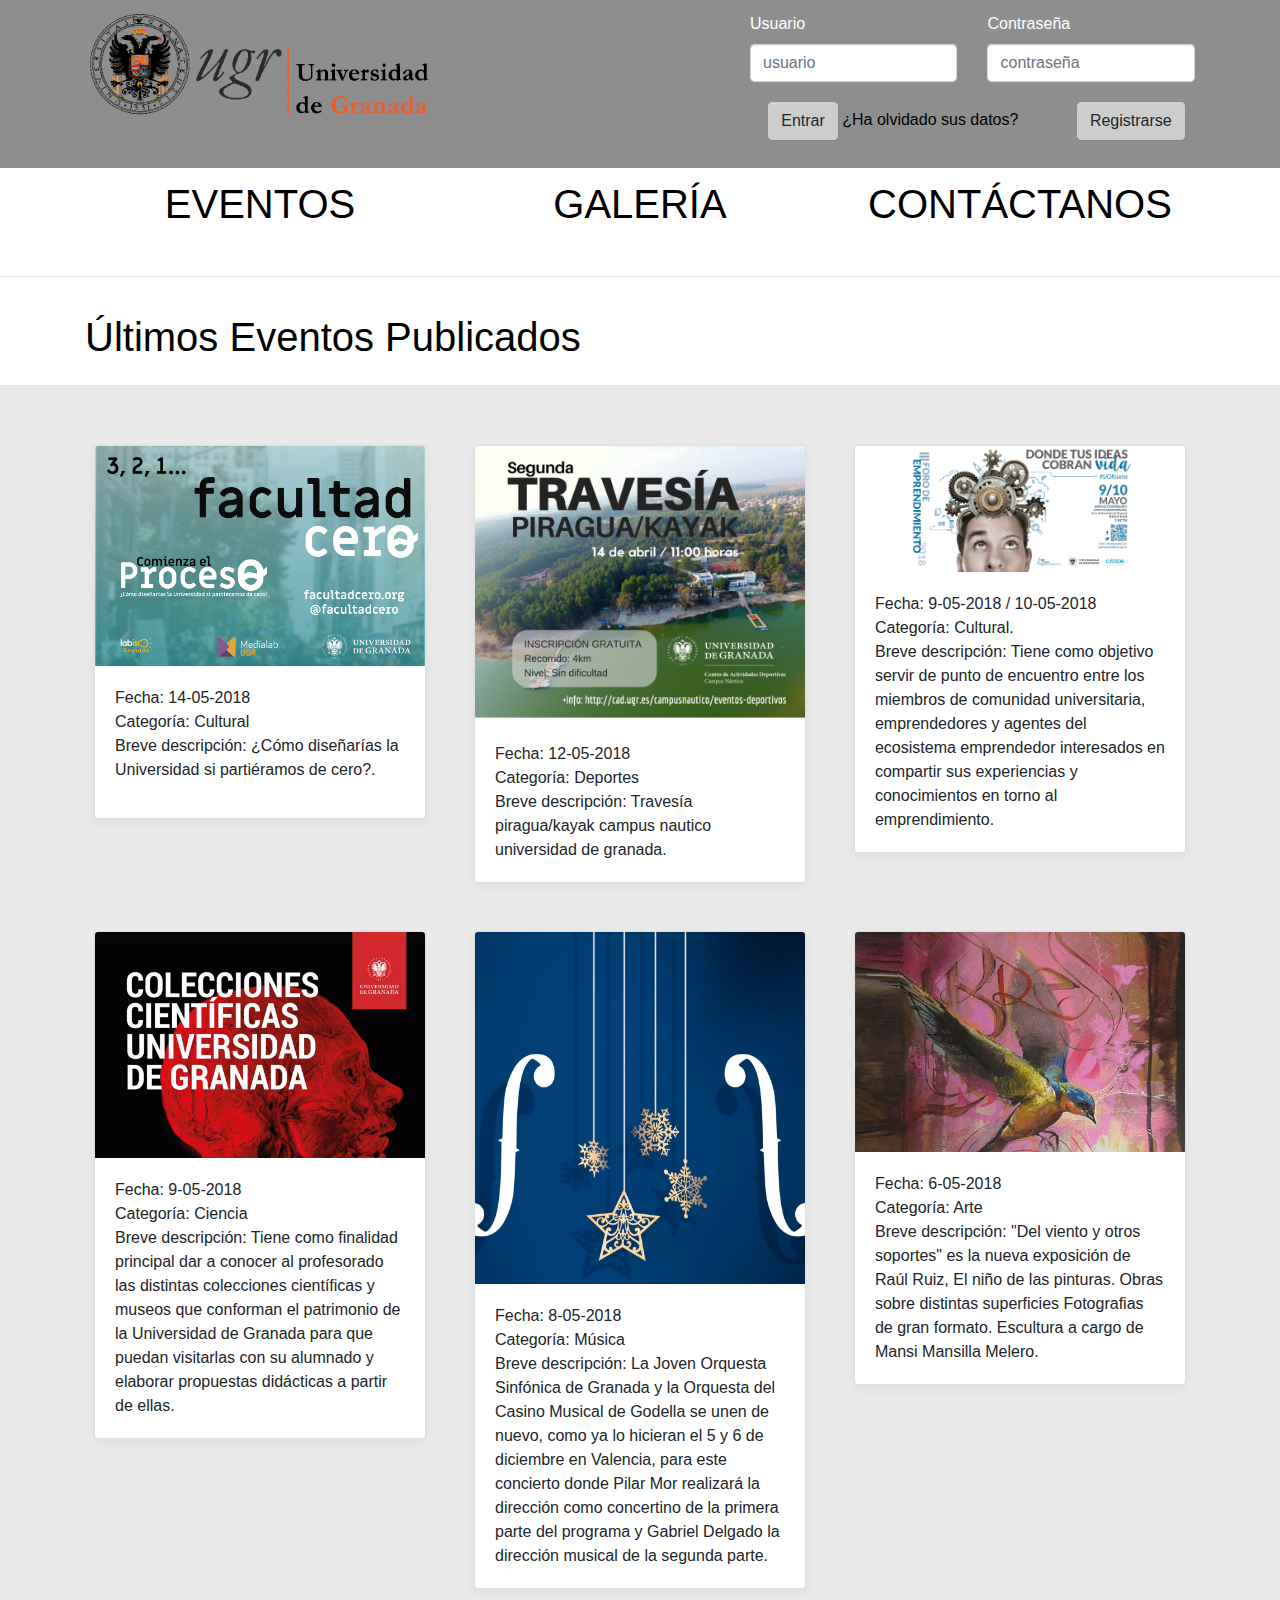
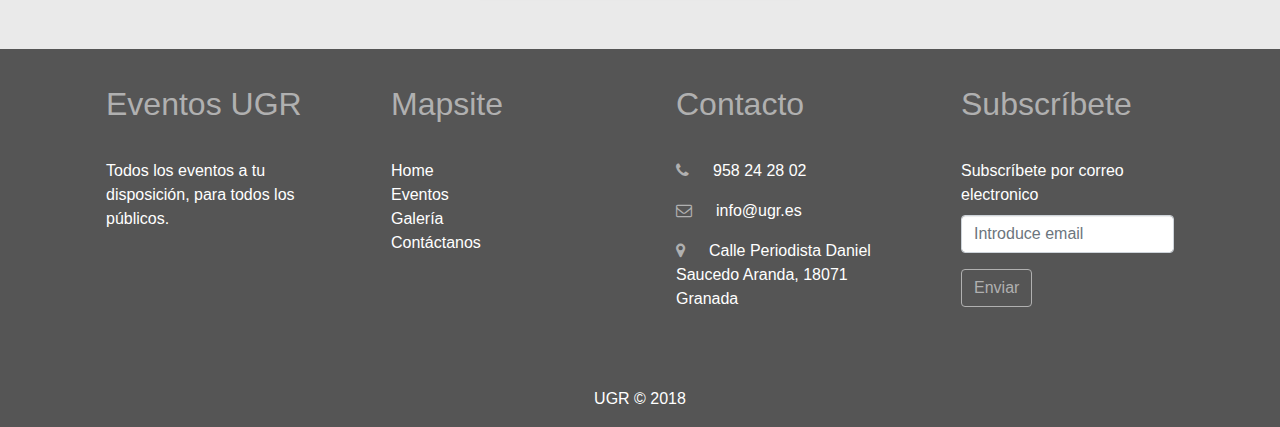
<file: index.html>
<!DOCTYPE html>
<html>

<head>
  <meta charset="utf-8">
  <meta name="viewport" content="width=device-width, initial-scale=1">
  <!-- PAGE settings -->
  <link rel="icon" href="https://templates.pingendo.com/assets/Pingendo_favicon.ico">
  <title>Eventos UGR</title>
  <meta name="description" content="Eventos UGR">
  <meta name="keywords" content="Eventos UGR ">
  <meta name="author" content="Equipo Puntarrón">
  <!-- CSS dependencies -->
  <link rel="stylesheet" href="https://cdnjs.cloudflare.com/ajax/libs/font-awesome/4.7.0/css/font-awesome.min.css" type="text/css">
  <link rel="stylesheet" href="wireframe.css"> </head>

<body>
  <div class="collapse bg-dark" id="navbarHeader">
    <div class="container">
      <div class="row">
        <div class="col-md-7 py-4">
          <h4>About</h4>
          <p class="text-info">Lorem ipsum dolor sit amet, consectetur adipiscing elit, sed do eiusmod tempor incididunt ut labore et dolore magna aliqua. Ut enim ad minim veniam, quis nostrud exercitation ullamco laboris nisi ut aliquip ex ea commodo consequat.</p>
        </div>
        <div class="col-md-3 offset-md-1 py-4">
          <h4>Contact</h4>
          <ul class="list-unstyled">
            <li>
              <a href="#" class="text-secondary">Follow on Twitter</a>
            </li>
            <li>
              <a href="#" class="text-secondary">Like on Facebook</a>
            </li>
            <li>
              <a href="#" class="text-secondary">Email me</a>
            </li>
          </ul>
        </div>
      </div>
    </div>
  </div>
  <div class="navbar navbar-dark bg-info">
    <div class="container d-flex justify-content-between">
      <div class="row">
        <div class="col-md-4">
          <a href="./index.html"><img class="img-fluid d-block" src="./assets/styleguide/logo.gif"> </a>
        </div>
        <div class="col-md-3"></div>
        <div class="col-md-5">
          <form class="row">
            <div class="form-group col-md-6">
              <label>Usuario</label>
              <input type="email" class="form-control" placeholder="usuario">
              <small class="form-text text-muted"></small>
            </div>
            <div class="form-group col-md-6">
              <label>Contraseña</label>
              <input type="password" class="form-control" placeholder="contraseña"> </div>
            <div class="form-group text-center col-md-8 p-0">
              <button type="submit" class="btn btn-primary">Entrar</button>
              <a href="#">¿Ha olvidado sus datos?</a>
            </div>
            <div class="form-group text-center col-md-4 p-0">
              <a class="btn btn-primary" href="#">Registrarse</a>
            </div>
          </form>
        </div>
      </div>
    </div>
  </div>
  <div class="m-0 p-0">
    <div class="container">
      <div class="row">
        <div class="col-md-4">
          <h1 class="text-center p-2 navegacion">
            <a href="./eventos.html">EVENTOS</a>
          </h1>
        </div>
        <div class="col-md-4">
          <h1 class="text-center p-2 navegacion">
            <a href="./galeria.html">GALERÍA</a>
          </h1>
        </div>
        <div class="col-md-4">
          <h1 class="text-center p-2 navegacion">
            <a href="./contacto.html" class="">CONTÁCTANOS</a>
          </h1>
        </div>
      </div>
    </div>
  </div>
  <hr>
  <div class="p-2">
    <div class="container">
      <div class="row">
        <div class="col-md-12">
          <h1 class="">Últimos Eventos Publicados</h1>
        </div>
      </div>
    </div>
  </div>
  <div class="py-4 bg-light">
    <div class="container">
      <div class="row">
        <div class="col-md-4 p-3">
          <div class="card box-shadow">
            <img class="card-img-top" src="images/3-Blog-Facultad-Cero-3.png">
            <div class="card-body">
              <p class="">
                <b>Fecha:</b> 14-05-2018
                <br>
                <b>Categoría:</b> Cultural
                <br>
                <b>Breve descripción:</b> ¿Cómo diseñarías la Universidad si partiéramos de cero?.</p>
            </div>
          </div>
        </div>
        <div class="col-md-4 p-3">
          <div class="card box-shadow">
            <img class="card-img-top" src="images/travesia.png">
            <div class="card-body">
              <p class="card-text">
                <b>Fecha:</b> 12-05-2018
                <br>
                <b>Categoría:</b> Deportes
                <br>
                <b>Breve descripción:</b> Travesía piragua/kayak campus nautico universidad de granada.</p>
            </div>
          </div>
        </div>
        <div class="col-md-4 p-3">
          <div class="card box-shadow">
            <img class="card-img-top" src="images/emprendimiento.jpg">
            <div class="card-body">
              <p class="card-text">
                <b>Fecha:</b> 9-05-2018 / 10-05-2018
                <br>
                <b>Categoría:</b> Cultural.
                <br>
                <b>Breve descripción:</b> Tiene como objetivo servir de punto de encuentro entre los miembros de comunidad universitaria, emprendedores y agentes del ecosistema emprendedor interesados en compartir sus experiencias y conocimientos en torno
                al emprendimiento.</p>
            </div>
          </div>
        </div>
        <div class="col-md-4 p-3">
          <div class="card box-shadow">
            <img class="card-img-top" src="images/colecciones-web-2.jpg">
            <div class="card-body">
              <p class="card-text">
                <b>Fecha:</b> 9-05-2018
                <br>
                <b>Categoría:</b> Ciencia
                <br>
                <b>Breve descripción:</b> Tiene como finalidad principal dar a conocer al profesorado las distintas colecciones científicas y museos que conforman el patrimonio de la Universidad de Granada para que puedan visitarlas con su alumnado y elaborar
                propuestas didácticas a partir de ellas.</p>
            </div>
          </div>
        </div>
        <div class="col-md-4 p-3">
          <div class="card box-shadow">
            <img class="card-img-top" src="images/concierto.jpg">
            <div class="card-body">
              <p class="card-text">
                <b>Fecha:</b> 8-05-2018
                <br>
                <b>Categoría:</b> Música
                <br>
                <b>Breve descripción:</b> La Joven Orquesta Sinfónica de Granada y la Orquesta del Casino Musical de Godella se unen de nuevo, como ya lo hicieran el 5 y 6 de diciembre en Valencia, para este concierto donde Pilar Mor realizará la dirección
                como concertino de la primera parte del programa y Gabriel Delgado la dirección musical de la segunda parte.</p>
            </div>
          </div>
        </div>
        <div class="col-md-4 p-3">
          <div class="card box-shadow">
            <img class="card-img-top" src="images/g21985.jpg">
            <div class="card-body">
              <p class="card-text">
                <b>Fecha:</b> 6-05-2018
                <br>
                <b>Categoría:</b> Arte
                <br>
                <b>Breve descripción:</b> "Del viento y otros soportes" es la nueva exposición de Raúl Ruiz, El niño de las pinturas. Obras sobre distintas superficies Fotografias de gran formato. Escultura a cargo de Mansi Mansilla Melero.</p>
            </div>
          </div>
        </div>
      </div>
    </div>
  </div>
  <div class="bg-dark text-white">
    <div class="container">
      <div class="row">
        <div class="p-4 col-md-3">
          <h2 class="mb-4 text-secondary">Eventos UGR</h2>
          <p class="text-white">Todos los eventos a tu disposición, para todos los públicos.</p>
        </div>
        <div class="p-4 col-md-3">
          <h2 class="mb-4 text-secondary">Mapsite</h2>
          <ul class="list-unstyled">
            <a href="./index.html" class="text-white">Home</a>
            <br>
            <a href="./eventos.html" class="text-white">Eventos</a>
            <br>
            <a href="./galeria.html" class="text-white">Galería</a>
            <br>
            <a href="./contacto.html" class="text-white">Contáctanos</a>
          </ul>
        </div>
        <div class="p-4 col-md-3">
          <h2 class="mb-4 text-secondary">Contacto</h2>
          <p>
            <a href="tel:+246 - 542 550 5462" class="text-white">
              <i class="fa d-inline mr-3 text-secondary fa-phone"></i>958 24 28 02</a>
          </p>
          <p>
            <a href="mailto:info@pingendo.com" class="text-white">
              <i class="fa d-inline mr-3 text-secondary fa-envelope-o"></i>i</a>nfo@ugr.es</p>
          <p>
            <a href="https://goo.gl/maps/AUq7b9W7yYJ2" class="text-white" target="_blank">
              <i class="fa d-inline mr-3 fa-map-marker text-secondary"></i>Calle Periodista Daniel Saucedo Aranda, 18071 Granada</a>
          </p>
        </div>
        <div class="p-4 col-md-3">
          <h2 class="mb-4 text-secondary">Subscríbete</h2>
          <form>
            <fieldset class="form-group text-white">
              <label for="exampleInputEmail1">Subscríbete por correo electronico</label>
              <input type="email" class="form-control" placeholder="Introduce email"> </fieldset>
            <button type="submit" class="btn btn-outline-secondary">Enviar</button>
          </form>
        </div>
      </div>
      <div class="row">
        <div class="col-md-12 mt-3">
          <p class="text-center text-white">UGR © 2018</p>
        </div>
      </div>
    </div>
  </div>
  <script src="https://code.jquery.com/jquery-3.2.1.slim.min.js" integrity="sha384-KJ3o2DKtIkvYIK3UENzmM7KCkRr/rE9/Qpg6aAZGJwFDMVNA/GpGFF93hXpG5KkN" crossorigin="anonymous"></script>
  <script src="https://cdnjs.cloudflare.com/ajax/libs/popper.js/1.12.9/umd/popper.min.js" integrity="sha384-ApNbgh9B+Y1QKtv3Rn7W3mgPxhU9K/ScQsAP7hUibX39j7fakFPskvXusvfa0b4Q" crossorigin="anonymous"></script>
  <script src="https://maxcdn.bootstrapcdn.com/bootstrap/4.0.0/js/bootstrap.min.js" integrity="sha384-JZR6Spejh4U02d8jOt6vLEHfe/JQGiRRSQQxSfFWpi1MquVdAyjUar5+76PVCmYl" crossorigin="anonymous"></script>
</body>

</html>
</file>
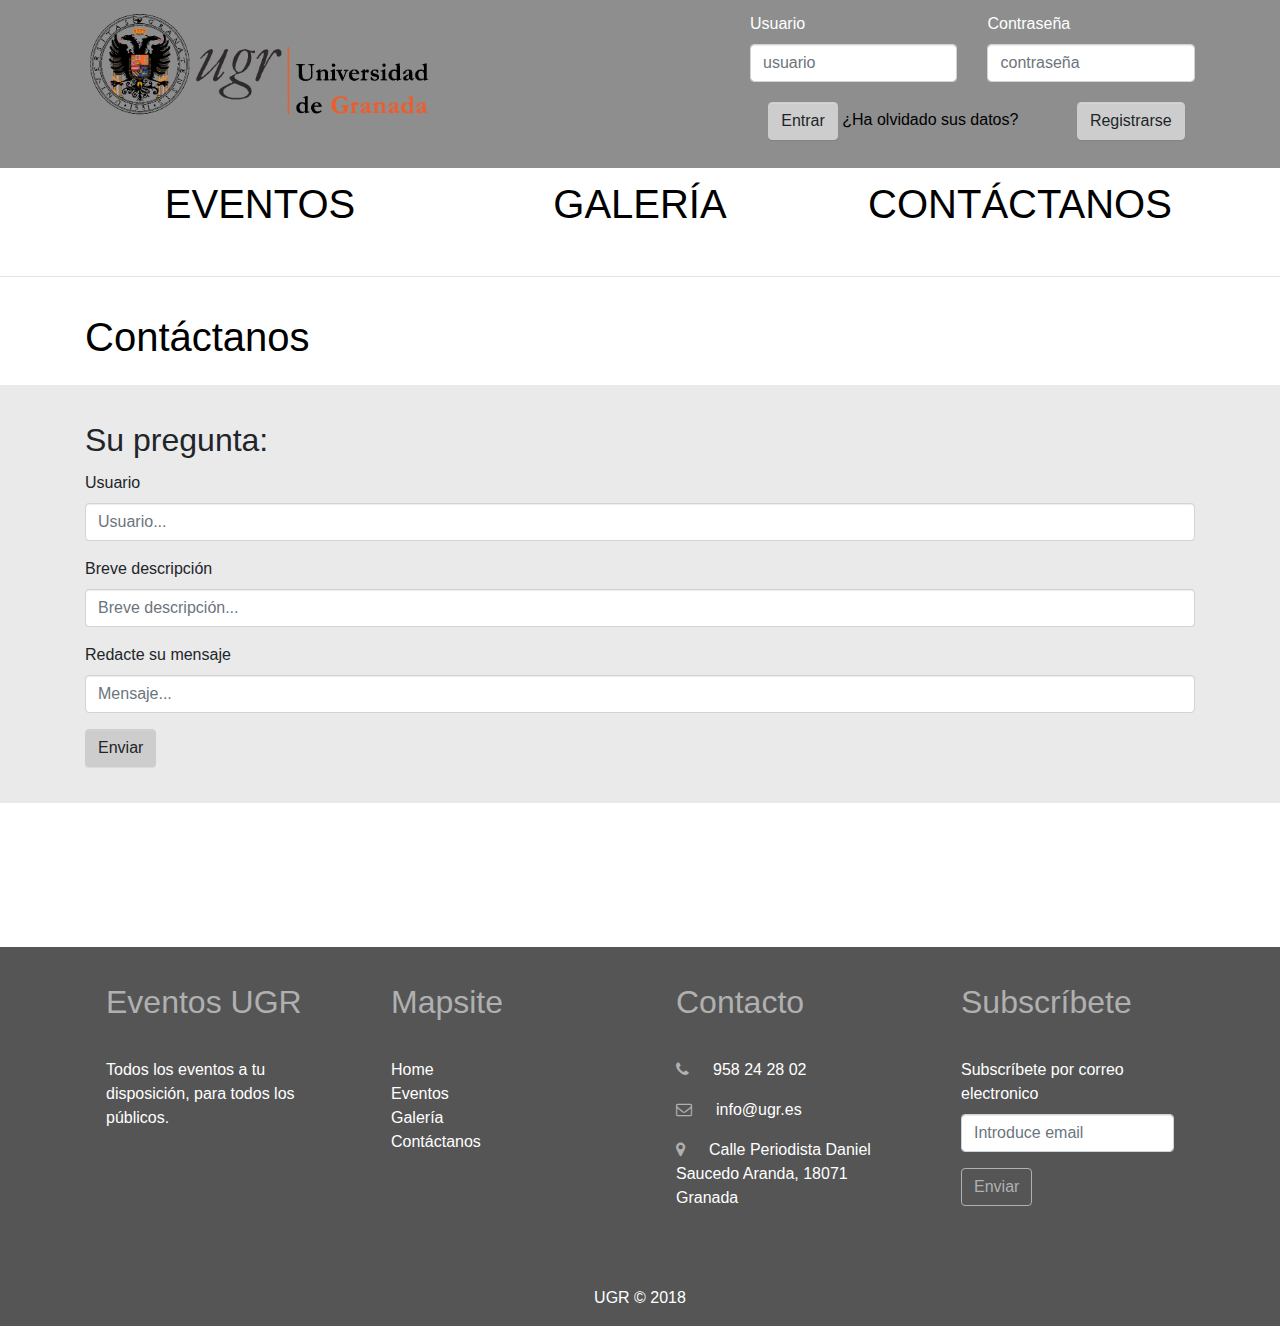
<file: contacto.html>
<!DOCTYPE html>
<html>

<head>
  <meta charset="utf-8">
  <meta name="viewport" content="width=device-width, initial-scale=1">
  <!-- PAGE settings -->
  <link rel="icon" href="http://masteres.ugr.es/ugrme/pages/logougr/!">
  <title>Contacto</title>
  <meta name="description" content="Eventos UGR">
  <meta name="keywords" content="Eventos UGR ">
  <meta name="author" content="Equipo Puntarrón">
  <!-- CSS dependencies -->
  <link rel="stylesheet" href="https://cdnjs.cloudflare.com/ajax/libs/font-awesome/4.7.0/css/font-awesome.min.css" type="text/css">
  <link rel="stylesheet" href="wireframe.css"> </head>

<body>
  <div class="collapse bg-dark" id="navbarHeader">
    <div class="container">
      <div class="row">
        <div class="col-md-7 py-4">
          <h4>About</h4>
          <p class="text-info">Lorem ipsum dolor sit amet, consectetur adipiscing elit, sed do eiusmod tempor incididunt ut labore et dolore magna aliqua. Ut enim ad minim veniam, quis nostrud exercitation ullamco laboris nisi ut aliquip ex ea commodo consequat.</p>
        </div>
        <div class="col-md-3 offset-md-1 py-4">
          <h4>Contact</h4>
          <ul class="list-unstyled">
            <li>
              <a href="#" class="text-secondary">Follow on Twitter</a>
            </li>
            <li>
              <a href="#" class="text-secondary">Like on Facebook</a>
            </li>
            <li>
              <a href="#" class="text-secondary">Email me</a>
            </li>
          </ul>
        </div>
      </div>
    </div>
  </div>
    <div class="navbar navbar-dark bg-info">
    <div class="container d-flex justify-content-between">
      <div class="row">
        <div class="col-md-4">
          <a href="./index.html"><img class="img-fluid d-block" src="./assets/styleguide/logo.gif"> </a>
        </div>
        <div class="col-md-3"></div>
        <div class="col-md-5">
          <form class="row">
            <div class="form-group col-md-6">
              <label>Usuario</label>
              <input type="email" class="form-control" placeholder="usuario">
              <small class="form-text text-muted"></small>
            </div>
            <div class="form-group col-md-6">
              <label>Contraseña</label>
              <input type="password" class="form-control" placeholder="contraseña"> </div>
            <div class="form-group text-center col-md-8 p-0">
              <button type="submit" class="btn btn-primary">Entrar</button>
              <a href="#">¿Ha olvidado sus datos?</a>
            </div>
            <div class="form-group text-center col-md-4 p-0">
              <a class="btn btn-primary" href="#">Registrarse</a>
            </div>
          </form>
        </div>
      </div>
    </div>
  </div>
  <div class="m-0 p-0">
    <div class="container">
      <div class="row">
        <div class="col-md-4">
          <h1 class="text-center p-2 navegacion">
            <a href="./eventos.html">EVENTOS</a>
          </h1>
        </div>
        <div class="col-md-4">
          <h1 class="text-center p-2 navegacion">
            <a href="./galeria.html">GALERÍA</a>
          </h1>
        </div>
        <div class="col-md-4">
          <h1 class="text-center p-2 navegacion">
            <a href="./contacto.html" class="">CONTÁCTANOS</a>
          </h1>
        </div>
      </div>
    </div>
  </div>
  <hr>
  <div class="p-2">
    <div class="container">
      <div class="row">
        <div class="col-md-12">
          <h1 class="">Contáctanos</h1>
        </div>
      </div>
    </div>
  </div>
  <div class="bg-light py-4">
    <div class="container">
      <div class="row">
        <div class="col-md-12">
          <h2 class="">Su pregunta:</h2>
        </div>
      </div>
      <div class="row">
        <div class="col-md-12">
          <form class="">
            <div class="form-group">
              <label>Usuario</label>
              <input type="text" class="form-control" placeholder="Usuario..." required="required"> </div>
            <div class="form-group">
              <label>Breve descripción</label>
              <input type="text" class="form-control" placeholder="Breve descripción..."> </div>
            <div class="form-group">
              <label>Redacte su mensaje</label>
              <input type="text" class="form-control" placeholder="Mensaje..."> </div>
            <button type="enviar" class="btn btn-primary">Enviar</button>
          </form>
        </div>
      </div>
    </div>
  </div>
  <div class="py-5">
    <div class="container"> </div>
  </div>
  <div class="bg-dark text-white">
    <div class="container">
      <div class="row">
        <div class="p-4 col-md-3">
          <h2 class="mb-4 text-secondary">Eventos UGR</h2>
          <p class="text-white">Todos los eventos a tu disposición, para todos los públicos.</p>
        </div>
        <div class="p-4 col-md-3">
          <h2 class="mb-4 text-secondary">Mapsite</h2>
          <ul class="list-unstyled">
            <a href="./index.html" class="text-white">Home</a>
            <br>
            <a href="./eventos.html" class="text-white">Eventos</a>
            <br>
            <a href="./galeria.html" class="text-white">Galería</a>
            <br>
            <a href="./contacto.html" class="text-white">Contáctanos</a>
          </ul>
        </div>
        <div class="p-4 col-md-3">
          <h2 class="mb-4 text-secondary">Contacto</h2>
          <p>
            <a href="tel:+246 - 542 550 5462" class="text-white">
              <i class="fa d-inline mr-3 text-secondary fa-phone"></i>958 24 28 02</a>
          </p>
          <p>
            <a href="mailto:info@pingendo.com" class="text-white">
              <i class="fa d-inline mr-3 text-secondary fa-envelope-o"></i>i</a>nfo@ugr.es</p>
          <p>
            <a href="https://goo.gl/maps/AUq7b9W7yYJ2" class="text-white" target="_blank">
              <i class="fa d-inline mr-3 fa-map-marker text-secondary"></i>Calle Periodista Daniel Saucedo Aranda, 18071 Granada</a>
          </p>
        </div>
        <div class="p-4 col-md-3">
          <h2 class="mb-4 text-secondary">Subscríbete</h2>
          <form>
            <fieldset class="form-group text-white">
              <label for="exampleInputEmail1">Subscríbete por correo electronico</label>
              <input type="email" class="form-control" placeholder="Introduce email"> </fieldset>
            <button type="submit" class="btn btn-outline-secondary">Enviar</button>
          </form>
        </div>
      </div>
      <div class="row">
        <div class="col-md-12 mt-3">
          <p class="text-center text-white">UGR © 2018</p>
        </div>
      </div>
    </div>
  </div>
  <script src="https://code.jquery.com/jquery-3.2.1.slim.min.js" integrity="sha384-KJ3o2DKtIkvYIK3UENzmM7KCkRr/rE9/Qpg6aAZGJwFDMVNA/GpGFF93hXpG5KkN" crossorigin="anonymous"></script>
  <script src="https://cdnjs.cloudflare.com/ajax/libs/popper.js/1.12.9/umd/popper.min.js" integrity="sha384-ApNbgh9B+Y1QKtv3Rn7W3mgPxhU9K/ScQsAP7hUibX39j7fakFPskvXusvfa0b4Q" crossorigin="anonymous"></script>
  <script src="https://maxcdn.bootstrapcdn.com/bootstrap/4.0.0/js/bootstrap.min.js" integrity="sha384-JZR6Spejh4U02d8jOt6vLEHfe/JQGiRRSQQxSfFWpi1MquVdAyjUar5+76PVCmYl" crossorigin="anonymous"></script>
</body>

</html>
</file>
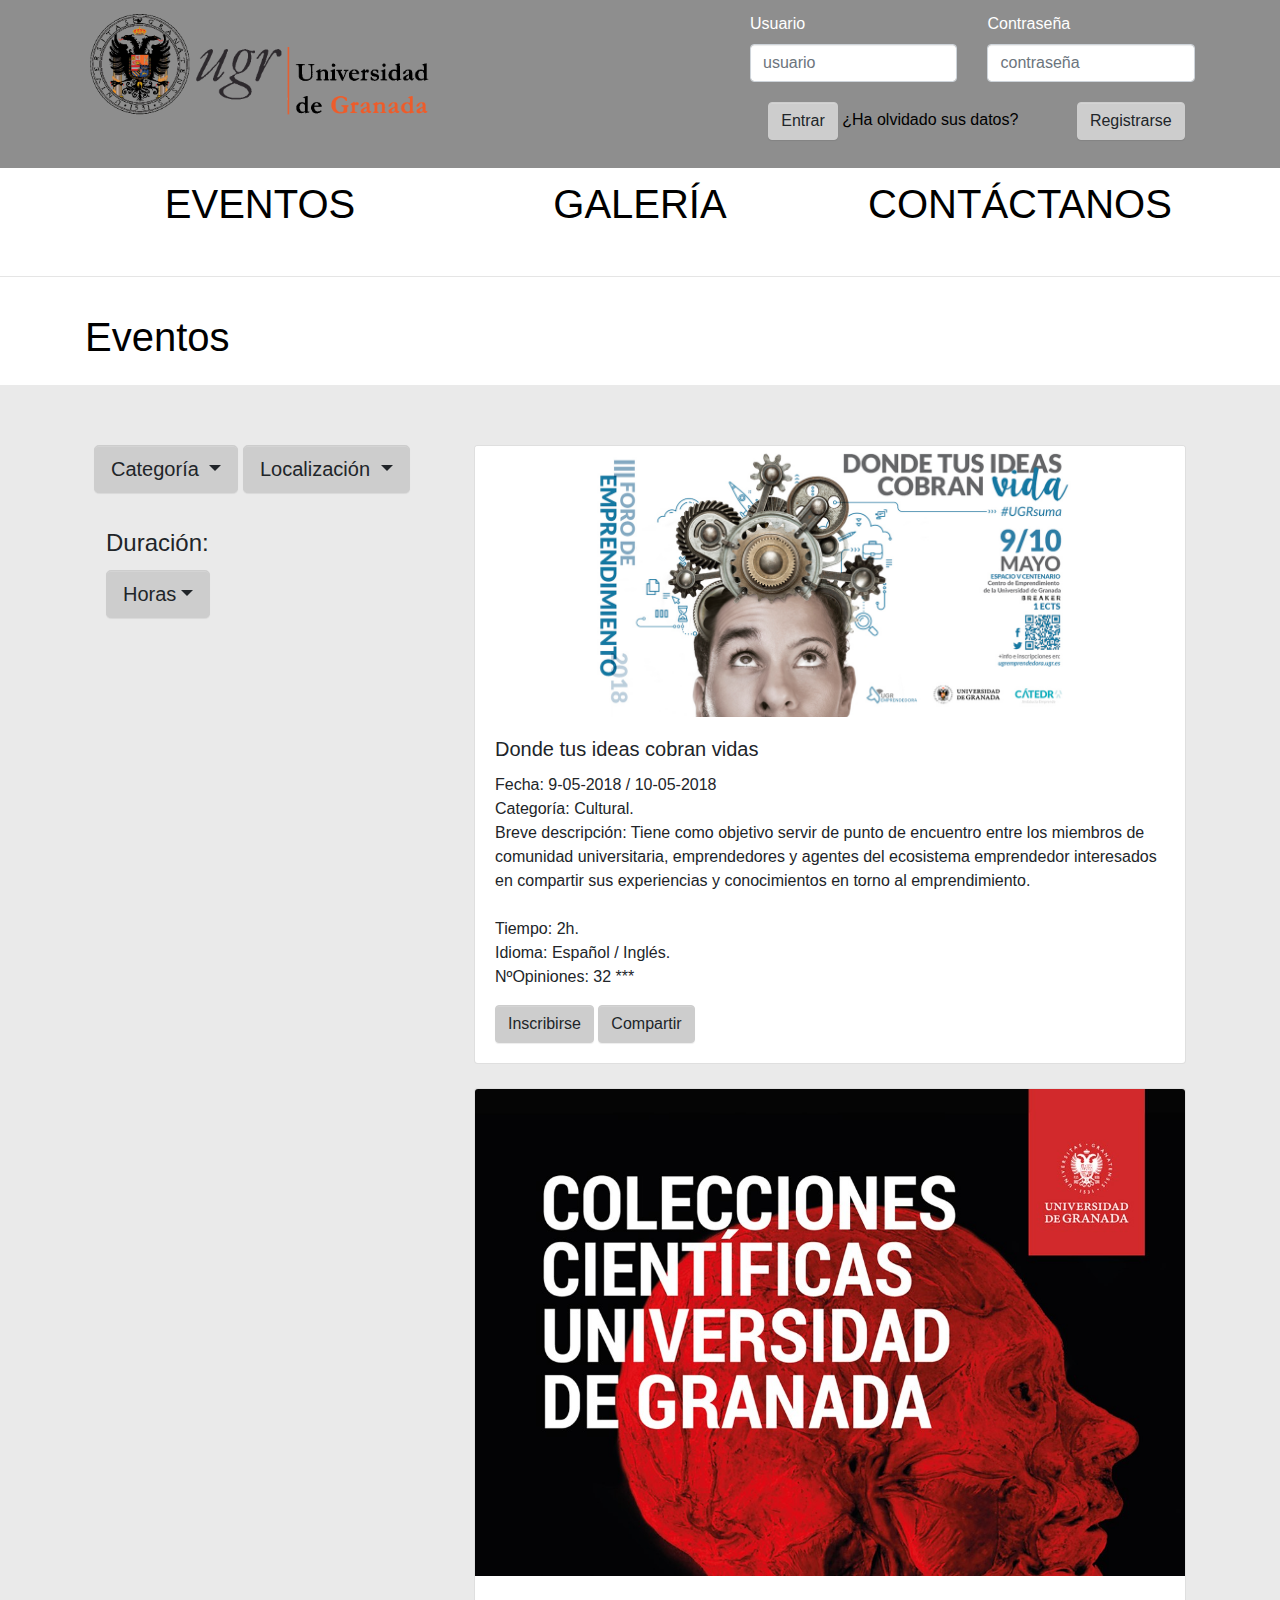
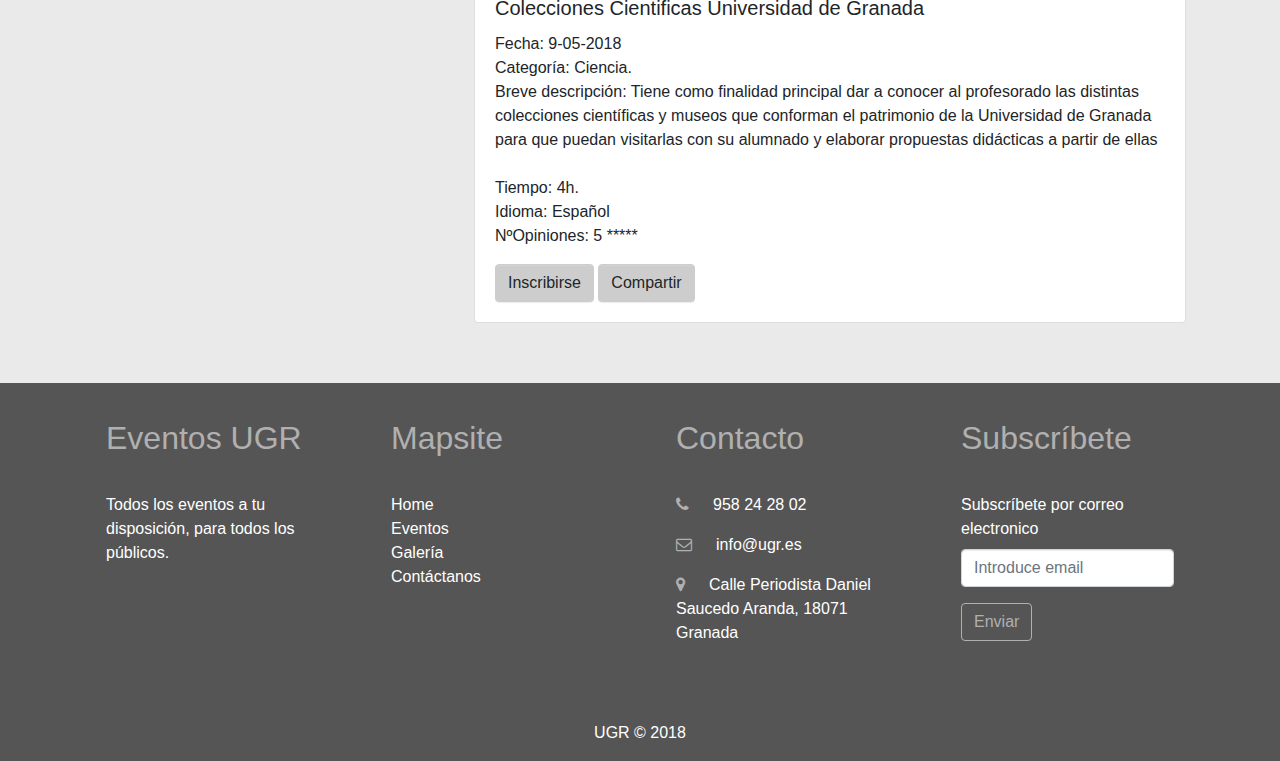
<file: eventos.html>
<!DOCTYPE html>
<html>

<head>
  <meta charset="utf-8">
  <meta name="viewport" content="width=device-width, initial-scale=1">
  <!-- PAGE settings -->
  <link rel="icon" href="http://masteres.ugr.es/ugrme/pages/logougr/!">
  <title>Eventos</title>
  <meta name="description" content="Eventos UGR">
  <meta name="keywords" content="Eventos UGR ">
  <meta name="author" content="Equipo Puntarrón">
  <!-- CSS dependencies -->
  <link rel="stylesheet" href="https://cdnjs.cloudflare.com/ajax/libs/font-awesome/4.7.0/css/font-awesome.min.css" type="text/css">
  <link rel="stylesheet" href="wireframe.css"> 
</head>

<body>
  <div class="collapse bg-dark" id="navbarHeader">
    <div class="container">
      <div class="row">
        <div class="col-md-7 py-4">
          <h4>About</h4>
          <p class="text-info">Lorem ipsum dolor sit amet, consectetur adipiscing elit, sed do eiusmod tempor incididunt ut labore et dolore magna aliqua. Ut enim ad minim veniam, quis nostrud exercitation ullamco laboris nisi ut aliquip ex ea commodo consequat.</p>
        </div>
        <div class="col-md-3 offset-md-1 py-4">
          <h4>Contact</h4>
          <ul class="list-unstyled">
            <li>
              <a href="#" class="text-secondary">Follow on Twitter</a>
            </li>
            <li>
              <a href="#" class="text-secondary">Like on Facebook</a>
            </li>
            <li>
              <a href="#" class="text-secondary">Email me</a>
            </li>
          </ul>
        </div>
      </div>
    </div>
  </div>
    <div class="navbar navbar-dark bg-info">
    <div class="container d-flex justify-content-between">
      <div class="row">
        <div class="col-md-4">
          <a href="./index.html"><img class="img-fluid d-block" src="./assets/styleguide/logo.gif"> </a>
        </div>
        <div class="col-md-3"></div>
        <div class="col-md-5">
          <form class="row">
            <div class="form-group col-md-6">
              <label>Usuario</label>
              <input type="email" class="form-control" placeholder="usuario">
              <small class="form-text text-muted"></small>
            </div>
            <div class="form-group col-md-6">
              <label>Contraseña</label>
              <input type="password" class="form-control" placeholder="contraseña"> </div>
            <div class="form-group text-center col-md-8 p-0">
              <button type="submit" class="btn btn-primary">Entrar</button>
              <a href="#">¿Ha olvidado sus datos?</a>
            </div>
            <div class="form-group text-center col-md-4 p-0">
              <a class="btn btn-primary" href="#">Registrarse</a>
            </div>
          </form>
        </div>
      </div>
    </div>
  </div>
  <div class="m-0 p-0">
    <div class="container">
      <div class="row">
        <div class="col-md-4">
          <h1 class="text-center p-2 navegacion">
            <a href="./eventos.html">EVENTOS</a>
          </h1>
        </div>
        <div class="col-md-4">
          <h1 class="text-center p-2 navegacion">
            <a href="./galeria.html">GALERÍA</a>
          </h1>
        </div>
        <div class="col-md-4">
          <h1 class="text-center p-2 navegacion">
            <a href="./contacto.html" class="">CONTÁCTANOS</a>
          </h1>
        </div>
      </div>
    </div>
  </div>
  <hr>
  <div class="p-2">
    <div class="container">
      <div class="row">
        <div class="col-md-12">
          <h1 class="">Eventos</h1>
        </div>
      </div>
    </div>
  </div>
  <div class="bg-light py-4">
    <div class="container">
      <div class="row">
        <div class="col-md-4 p-2">
          <div class="col-md-12 p-2">
            <div class="btn-group btn-group-lg" id="Categoría">
              <button class="btn btn-primary dropdown-toggle" data-toggle="dropdown"> Categoría </button>
              <div class="dropdown-menu">
                <a class="dropdown-item" href="#">Música</a>
                <a class="dropdown-item" href="#">Tecnología</a>
                <a class="dropdown-item" href="#">Ciencia</a>
                <a class="dropdown-item" href="#">Arte</a>
                <a class="dropdown-item" href="#">Deporte</a>
              </div>
            </div>
            <div class="btn-group btn-group-lg" id="Localización">
              <button class="btn btn-primary dropdown-toggle" data-toggle="dropdown"> Localización </button>
              <div class="dropdown-menu">
                <a class="dropdown-item" href="#">ETSIIT</a>
                <a class="dropdown-item" href="#">PTS</a>
                <a class="dropdown-item" href="#">Ciencias</a>
                <a class="dropdown-item" href="#">Educación</a>
                <a class="dropdown-item" href="#">Filosofía y letras</a>
              </div>
            </div>
          </div>
          <div class="col-md-12 p-3">
            <h4 class="" contenteditable="true">Duración:</h4>
            <div class="btn-group btn-group-lg" id="Horas">
              <button class="btn btn-primary dropdown-toggle" data-toggle="dropdown"> Horas</button>
              <div class="dropdown-menu">
                <a class="dropdown-item" href="#">0.30</a>
                <a class="dropdown-item" href="#">1</a>
                <a class="dropdown-item" href="#">1.30</a>
                <a class="dropdown-item" href="#">2</a>
                <a class="dropdown-item" href="#">2.30</a>
                <a class="dropdown-item" href="#">3</a>
                <a class="dropdown-item" href="#">3.30</a>
                <a class="dropdown-item" href="#">4</a>
              </div>
            </div>
          </div>
        </div>
        <div class="col-md-8 p-2">
          <div class="col-md-12 p-2">
            <div class="card">
              <img class="card-img-top" src="images/emprendimiento.jpg">
              <div class="card-body">
                <h5 class="card-title">Donde tus ideas cobran vidas</h5>
                <p class="card-text">

                  <b>Fecha:</b> 9-05-2018 / 10-05-2018
                <br>
                <b>Categoría:</b> Cultural.
                <br>
                <b>Breve descripción:</b> Tiene como objetivo servir de punto de encuentro entre los miembros de comunidad universitaria, emprendedores y agentes del ecosistema emprendedor interesados en compartir sus experiencias y conocimientos en torno
                al emprendimiento.
                <br>
                <br>
                <b>Tiempo:</b> 2h.
                <br>
                <b>Idioma:</b> Español / Inglés.
                <br>
                <b>NºOpiniones:</b> 32 ***

                </p>
                <a href="#" class="btn btn-primary">Inscribirse</a>
                <a href="#" class="btn btn-primary">Compartir</a>
              </div>
            </div>
          </div>
          <div class="col-md-12 p-2">
            <div class="card">
              <img class="card-img-top" src="images/colecciones-web-2.jpg">
              <div class="card-body">
                <h5 class="card-title">Colecciones Cientificas Universidad de Granada </h5>
                <p class="card-text">

                  <b>Fecha:</b> 9-05-2018
                <br>
                <b>Categoría:</b> Ciencia.
                <br>
                <b>Breve descripción:</b> Tiene como finalidad principal dar a conocer al profesorado las distintas colecciones científicas y museos que conforman el patrimonio de la Universidad de Granada para que puedan visitarlas con su alumnado y elaborar
                propuestas didácticas a partir de ellas
                <br>
                <br>
                <b>Tiempo:</b> 4h.
                <br>
                <b>Idioma:</b> Español
                <br>
                <b>NºOpiniones:</b> 5 *****

                </p>
                <a href="#" class="btn btn-primary">Inscribirse</a>
                <a href="#" class="btn btn-primary">Compartir</a>
              </div>
            </div>
          </div>
        </div>
      </div>
    </div>
  </div>
  <div class="bg-dark text-white">
    <div class="container">
      <div class="row">
        <div class="p-4 col-md-3">
          <h2 class="mb-4 text-secondary">Eventos UGR</h2>
          <p class="text-white">Todos los eventos a tu disposición, para todos los públicos.</p>
        </div>
        <div class="p-4 col-md-3">
          <h2 class="mb-4 text-secondary">Mapsite</h2>
          <ul class="list-unstyled">
            <a href="./index.html" class="text-white">Home</a>
            <br>
            <a href="./eventos.html" class="text-white">Eventos</a>
            <br>
            <a href="./galeria.html" class="text-white">Galería</a>
            <br>
            <a href="./contacto.html" class="text-white">Contáctanos</a>
          </ul>
        </div>
        <div class="p-4 col-md-3">
          <h2 class="mb-4 text-secondary">Contacto</h2>
          <p>
            <a href="tel:+246 - 542 550 5462" class="text-white">
              <i class="fa d-inline mr-3 text-secondary fa-phone"></i>958 24 28 02</a>
          </p>
          <p>
            <a href="mailto:info@pingendo.com" class="text-white">
              <i class="fa d-inline mr-3 text-secondary fa-envelope-o"></i>i</a>nfo@ugr.es</p>
          <p>
            <a href="https://goo.gl/maps/AUq7b9W7yYJ2" class="text-white" target="_blank">
              <i class="fa d-inline mr-3 fa-map-marker text-secondary"></i>Calle Periodista Daniel Saucedo Aranda, 18071 Granada</a>
          </p>
        </div>
        <div class="p-4 col-md-3">
          <h2 class="mb-4 text-secondary">Subscríbete</h2>
          <form>
            <fieldset class="form-group text-white">
              <label for="exampleInputEmail1">Subscríbete por correo electronico</label>
              <input type="email" class="form-control" placeholder="Introduce email"> </fieldset>
            <button type="submit" class="btn btn-outline-secondary">Enviar</button>
          </form>
        </div>
      </div>
      <div class="row">
        <div class="col-md-12 mt-3">
          <p class="text-center text-white">UGR © 2018</p>
        </div>
      </div>
    </div>
  </div>
  <script src="https://code.jquery.com/jquery-3.2.1.slim.min.js" integrity="sha384-KJ3o2DKtIkvYIK3UENzmM7KCkRr/rE9/Qpg6aAZGJwFDMVNA/GpGFF93hXpG5KkN" crossorigin="anonymous"></script>
  <script src="https://cdnjs.cloudflare.com/ajax/libs/popper.js/1.12.9/umd/popper.min.js" integrity="sha384-ApNbgh9B+Y1QKtv3Rn7W3mgPxhU9K/ScQsAP7hUibX39j7fakFPskvXusvfa0b4Q" crossorigin="anonymous"></script>
  <script src="https://maxcdn.bootstrapcdn.com/bootstrap/4.0.0/js/bootstrap.min.js" integrity="sha384-JZR6Spejh4U02d8jOt6vLEHfe/JQGiRRSQQxSfFWpi1MquVdAyjUar5+76PVCmYl" crossorigin="anonymous"></script>
</body>

</html>
</file>
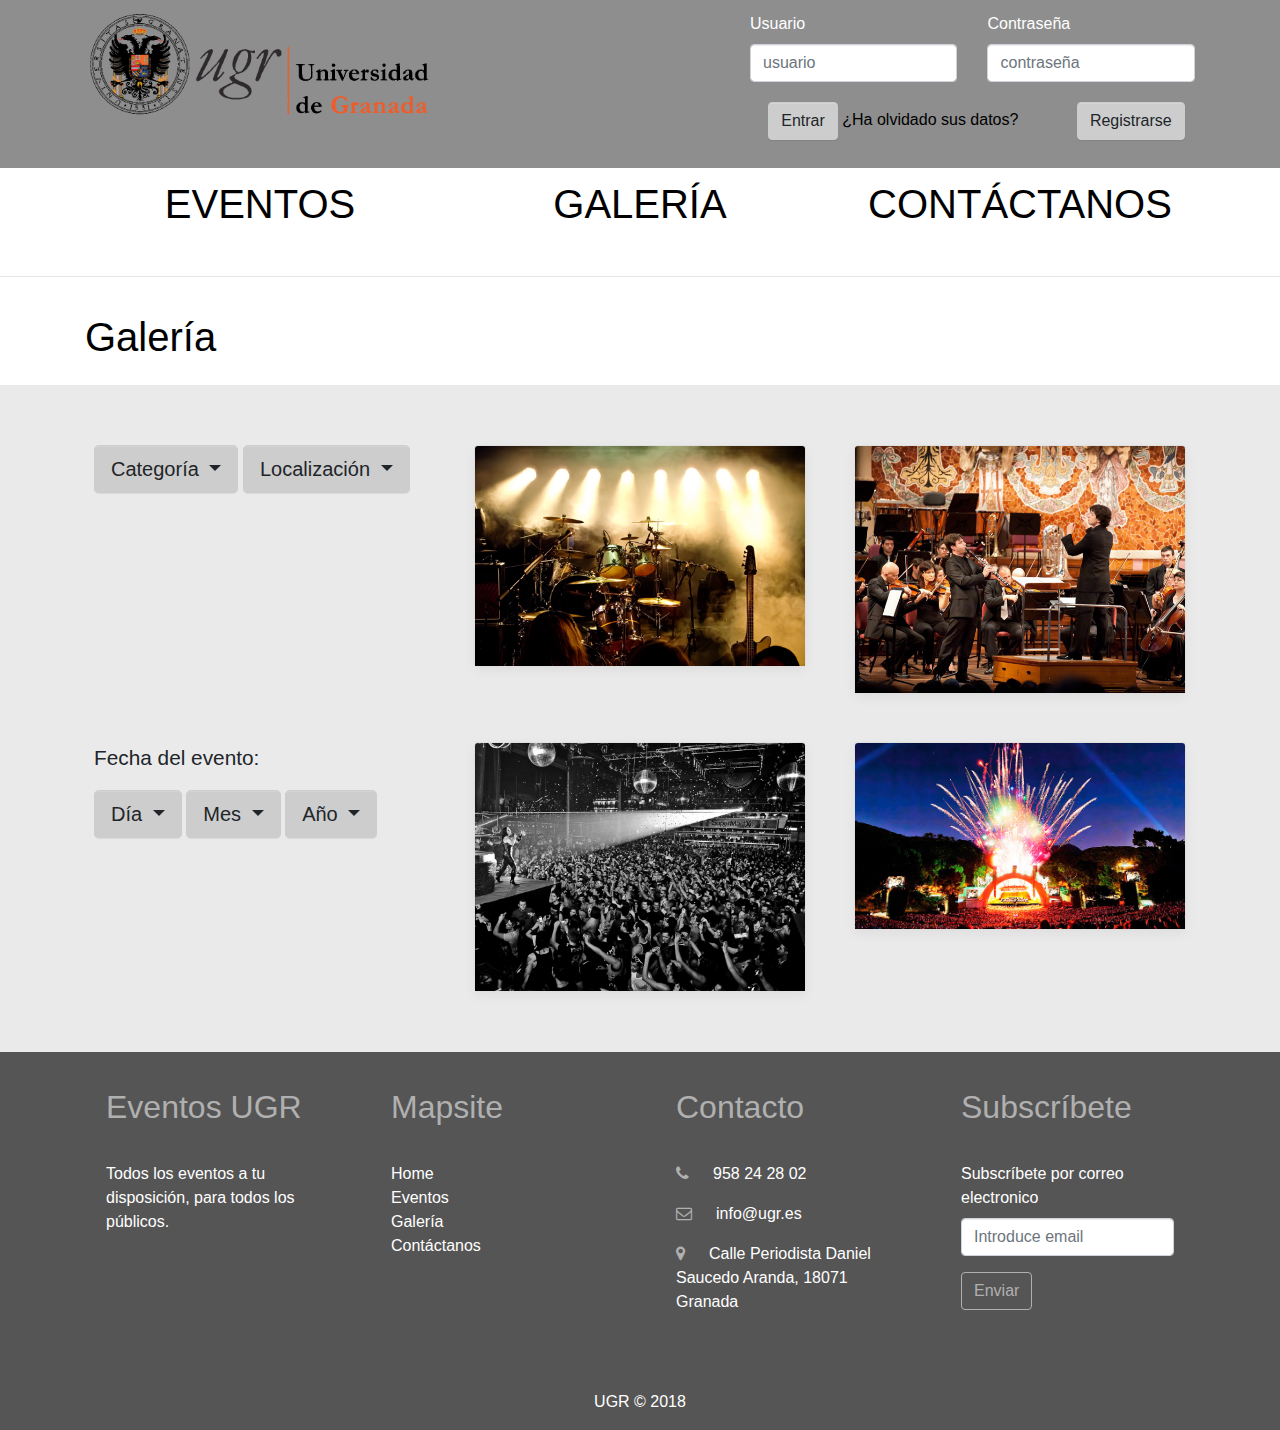
<file: galeria.html>
<!DOCTYPE html>
<html>

<head>
  <meta charset="utf-8">
  <meta name="viewport" content="width=device-width, initial-scale=1">
  <!-- PAGE settings -->
  <link rel="icon" href="http://masteres.ugr.es/ugrme/pages/logougr/!">
  <title>Galería</title>
  <meta name="description" content="Eventos UGR">
  <meta name="keywords" content="Eventos UGR ">
  <meta name="author" content="Equipo Puntarrón">
  <!-- CSS dependencies -->
  <link rel="stylesheet" href="https://cdnjs.cloudflare.com/ajax/libs/font-awesome/4.7.0/css/font-awesome.min.css" type="text/css">
  <link rel="stylesheet" href="wireframe.css"> </head>

<body>
  <div class="collapse bg-dark" id="navbarHeader">
    <div class="container">
      <div class="row">
        <div class="col-md-7 py-4">
          <h4>About</h4>
          <p class="text-info">Lorem ipsum dolor sit amet, consectetur adipiscing elit, sed do eiusmod tempor incididunt ut labore et dolore magna aliqua. Ut enim ad minim veniam, quis nostrud exercitation ullamco laboris nisi ut aliquip ex ea commodo consequat.</p>
        </div>
        <div class="col-md-3 offset-md-1 py-4">
          <h4>Contact</h4>
          <ul class="list-unstyled">
            <li>
              <a href="#" class="text-secondary">Follow on Twitter</a>
            </li>
            <li>
              <a href="#" class="text-secondary">Like on Facebook</a>
            </li>
            <li>
              <a href="#" class="text-secondary">Email me</a>
            </li>
          </ul>
        </div>
      </div>
    </div>
  </div>
    <div class="navbar navbar-dark bg-info">
    <div class="container d-flex justify-content-between">
      <div class="row">
        <div class="col-md-4">
          <a href="./index.html"><img class="img-fluid d-block" src="./assets/styleguide/logo.gif"> </a>
        </div>
        <div class="col-md-3"></div>
        <div class="col-md-5">
          <form class="row">
            <div class="form-group col-md-6">
              <label>Usuario</label>
              <input type="email" class="form-control" placeholder="usuario">
              <small class="form-text text-muted"></small>
            </div>
            <div class="form-group col-md-6">
              <label>Contraseña</label>
              <input type="password" class="form-control" placeholder="contraseña"> </div>
            <div class="form-group text-center col-md-8 p-0">
              <button type="submit" class="btn btn-primary">Entrar</button>
              <a href="#">¿Ha olvidado sus datos?</a>
            </div>
            <div class="form-group text-center col-md-4 p-0">
              <a class="btn btn-primary" href="#">Registrarse</a>
            </div>
          </form>
        </div>
      </div>
    </div>
  </div>
  <div class="m-0 p-0">
    <div class="container">
      <div class="row">
        <div class="col-md-4">
          <h1 class="text-center p-2 navegacion">
            <a href="./eventos.html">EVENTOS</a>
          </h1>
        </div>
        <div class="col-md-4">
          <h1 class="text-center p-2 navegacion">
            <a href="./galeria.html">GALERÍA</a>
          </h1>
        </div>
        <div class="col-md-4">
          <h1 class="text-center p-2 navegacion">
            <a href="./contacto.html" class="">CONTÁCTANOS</a>
          </h1>
        </div>
      </div>
    </div>
  </div>
  <hr>
  <div class="p-2">
    <div class="container">
      <div class="row">
        <div class="col-md-12">
          <h1 class="">Galería</h1>
        </div>
      </div>
    </div>
  </div>
  <div class="bg-light py-4">
    <div class="container">
      <div class="row">
        <div class="col-md-4 p-3">
          <div class="btn-group btn-group-lg" id="Categoría">
            <button class="btn btn-primary dropdown-toggle" data-toggle="dropdown"> Categoría </button>
            <div class="dropdown-menu">
              <a class="dropdown-item" href="#">Música</a>
              <a class="dropdown-item" href="#">Tecnología</a>
              <a class="dropdown-item" href="#">Ciencia</a>
              <a class="dropdown-item" href="#">Arte</a>
              <a class="dropdown-item" href="#">Deporte</a>
            </div>
          </div>
          <div class="btn-group btn-group-lg" id="Localización">
            <button class="btn btn-primary dropdown-toggle" data-toggle="dropdown"> Localización </button>
            <div class="dropdown-menu">
              <a class="dropdown-item" href="#">ETSIIT</a>
              <a class="dropdown-item" href="#">PTS</a>
              <a class="dropdown-item" href="#">Ciencias</a>
              <a class="dropdown-item" href="#">Educación</a>
              <a class="dropdown-item" href="#">Filosofía y letras</a>
            </div>
          </div>
        </div>
        <div class="col-md-4 p-3">
          <div class="card box-shadow">
            <img class="card-img-top" src="images/Festimad.jpg"> </div>
        </div>
        <div class="col-md-4 p-3">
          <div class="card box-shadow">
            <img class="card-img-top" src="images/2_20131009141206.jpg"> </div>
        </div>
      </div>
      <div class="row">
        <div class="col-md-4 p-3">
          <p class="lead">Fecha del evento:</p>
          <div class="btn-group btn-group-lg" id="Día">
            <button class="btn btn-primary dropdown-toggle" data-toggle="dropdown"> Día </button>
            <div class="dropdown-menu">
              <a class="dropdown-item" href="#">1</a>
              <a class="dropdown-item" href="#">2</a>
              <a class="dropdown-item" href="#">3</a>
              <a class="dropdown-item" href="#">4</a>
              <a class="dropdown-item" href="#">5</a>
              <a class="dropdown-item" href="#">6</a>
              <a class="dropdown-item" href="#">7</a>
              <a class="dropdown-item" href="#">8</a>
              <a class="dropdown-item" href="#">9</a>
              <a class="dropdown-item" href="#">10</a>
              <a class="dropdown-item" href="#">11</a>
              <a class="dropdown-item" href="#">12</a>
              <a class="dropdown-item" href="#">13</a>
              <a class="dropdown-item" href="#">14</a>
              <a class="dropdown-item" href="#">15</a>
              <a class="dropdown-item" href="#">16</a>
              <a class="dropdown-item" href="#">17</a>
              <a class="dropdown-item" href="#">18</a>
              <a class="dropdown-item" href="#">19</a>
              <a class="dropdown-item" href="#">20</a>
              <a class="dropdown-item" href="#">21</a>
              <a class="dropdown-item" href="#">22</a>
              <a class="dropdown-item" href="#">23</a>
              <a class="dropdown-item" href="#">24</a>
              <a class="dropdown-item" href="#">25</a>
              <a class="dropdown-item" href="#">26</a>
              <a class="dropdown-item" href="#">27</a>
              <a class="dropdown-item" href="#">28</a>
              <a class="dropdown-item" href="#">29</a>
              <a class="dropdown-item" href="#">30</a>
              <a class="dropdown-item" href="#">31</a>
            </div>
          </div>
          <div class="btn-group btn-group-lg" id="Mes">
            <button class="btn btn-primary dropdown-toggle" data-toggle="dropdown"> Mes </button>
            <div class="dropdown-menu">
              <a class="dropdown-item" href="#">Enero</a>
              <a class="dropdown-item" href="#">Febrero</a>
              <a class="dropdown-item" href="#">Marzo</a>
              <a class="dropdown-item" href="#">Abril</a>
              <a class="dropdown-item" href="#">Mayo</a>
              <a class="dropdown-item" href="#">Junio</a>
              <a class="dropdown-item" href="#">Julio</a>
              <a class="dropdown-item" href="#">Agosto</a>
              <a class="dropdown-item" href="#">Septiembre</a>
              <a class="dropdown-item" href="#">Octubre</a>
              <a class="dropdown-item" href="#">Noviembre</a>
              <a class="dropdown-item" href="#">Diciembre</a>
            </div>
          </div>
          <div class="btn-group btn-group-lg" id="Año">
            <button class="btn btn-primary dropdown-toggle" data-toggle="dropdown"> Año </button>
            <div class="dropdown-menu">
              <a class="dropdown-item" href="#">2012</a>
              <a class="dropdown-item" href="#">2013</a>
              <a class="dropdown-item" href="#">2014</a>
              <a class="dropdown-item" href="#">2015</a>
              <a class="dropdown-item" href="#">2016</a>
              <a class="dropdown-item" href="#">2017</a>
              <a class="dropdown-item" href="#">2018</a>
            </div>
          </div>
        </div>
        <div class="col-md-4 p-3">
          <div class="card box-shadow">
            <img class="card-img-top" src="images/Eventos-musicales-Facebook.jpg"> </div>
        </div>
        <div class="col-md-4 p-3">
          <div class="card box-shadow">
            <img class="card-img-top" src="images/organizacion-eventos-musicales-aire-libre.jpg"> </div>
        </div>
      </div>
    </div>
  </div>
  <div class="bg-dark text-white">
    <div class="container">
      <div class="row">
        <div class="p-4 col-md-3">
          <h2 class="mb-4 text-secondary">Eventos UGR</h2>
          <p class="text-white">Todos los eventos a tu disposición, para todos los públicos.</p>
        </div>
        <div class="p-4 col-md-3">
          <h2 class="mb-4 text-secondary">Mapsite</h2>
          <ul class="list-unstyled">
            <a href="./index.html" class="text-white">Home</a>
            <br>
            <a href="./eventos.html" class="text-white">Eventos</a>
            <br>
            <a href="./galeria.html" class="text-white">Galería</a>
            <br>
            <a href="./contacto.html" class="text-white">Contáctanos</a>
          </ul>
        </div>
        <div class="p-4 col-md-3">
          <h2 class="mb-4 text-secondary">Contacto</h2>
          <p>
            <a href="tel:+246 - 542 550 5462" class="text-white">
              <i class="fa d-inline mr-3 text-secondary fa-phone"></i>958 24 28 02</a>
          </p>
          <p>
            <a href="mailto:info@pingendo.com" class="text-white">
              <i class="fa d-inline mr-3 text-secondary fa-envelope-o"></i>i</a>nfo@ugr.es</p>
          <p>
            <a href="https://goo.gl/maps/AUq7b9W7yYJ2" class="text-white" target="_blank">
              <i class="fa d-inline mr-3 fa-map-marker text-secondary"></i>Calle Periodista Daniel Saucedo Aranda, 18071 Granada</a>
          </p>
        </div>
        <div class="p-4 col-md-3">
          <h2 class="mb-4 text-secondary">Subscríbete</h2>
          <form>
            <fieldset class="form-group text-white">
              <label for="exampleInputEmail1">Subscríbete por correo electronico</label>
              <input type="email" class="form-control" placeholder="Introduce email"> </fieldset>
            <button type="submit" class="btn btn-outline-secondary">Enviar</button>
          </form>
        </div>
      </div>
      <div class="row">
        <div class="col-md-12 mt-3">
          <p class="text-center text-white">UGR © 2018</p>
        </div>
      </div>
    </div>
  </div>
  <script src="https://code.jquery.com/jquery-3.2.1.slim.min.js" integrity="sha384-KJ3o2DKtIkvYIK3UENzmM7KCkRr/rE9/Qpg6aAZGJwFDMVNA/GpGFF93hXpG5KkN" crossorigin="anonymous"></script>
  <script src="https://cdnjs.cloudflare.com/ajax/libs/popper.js/1.12.9/umd/popper.min.js" integrity="sha384-ApNbgh9B+Y1QKtv3Rn7W3mgPxhU9K/ScQsAP7hUibX39j7fakFPskvXusvfa0b4Q" crossorigin="anonymous"></script>
  <script src="https://maxcdn.bootstrapcdn.com/bootstrap/4.0.0/js/bootstrap.min.js" integrity="sha384-JZR6Spejh4U02d8jOt6vLEHfe/JQGiRRSQQxSfFWpi1MquVdAyjUar5+76PVCmYl" crossorigin="anonymous"></script>
</body>

</html>
</file>
